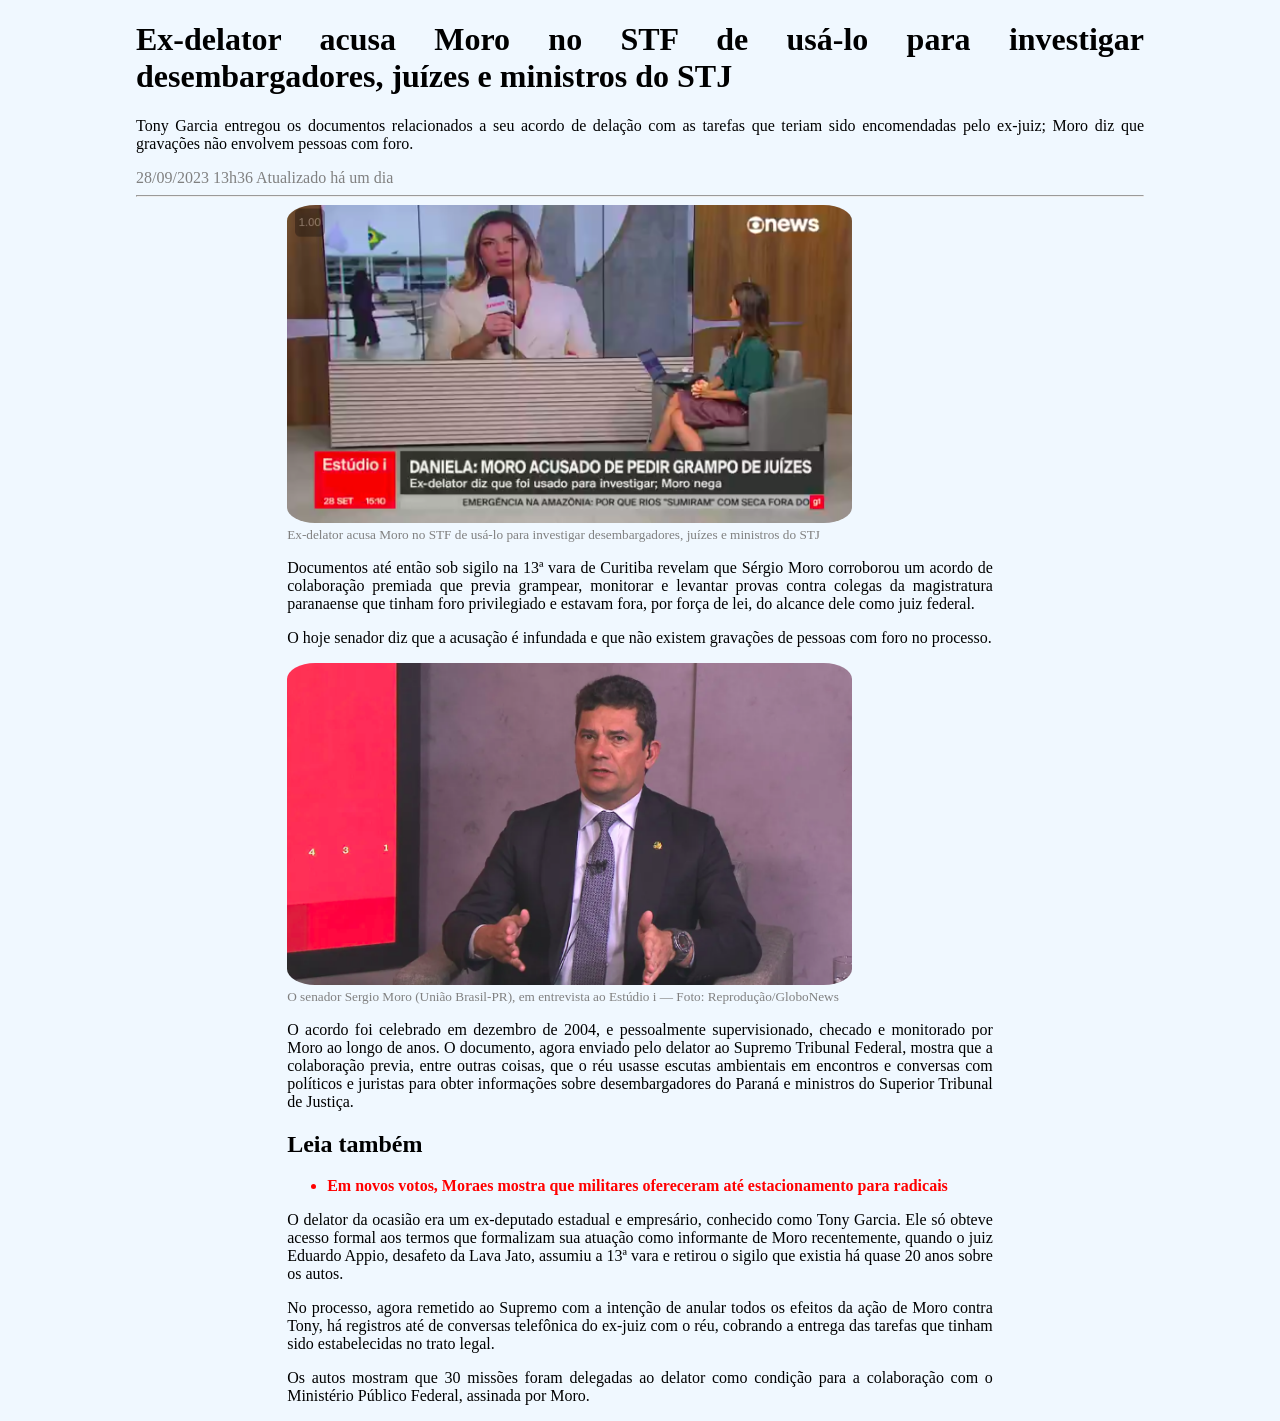
<file: index.html>
<!DOCTYPE html>
<html lang="en">
<head>
    <meta charset="UTF-8">
    <meta name="viewport" content="width=device-width, initial-scale=1.0">
    <link rel="stylesheet" href="./static/css/estilo.css">
    <title>Document</title>
</head>
<body>

    <div>
        <h1>Ex-delator acusa Moro no STF de usá-lo para investigar desembargadores, juízes e ministros do STJ</h1>
    </div>
    

    <p>
        Tony Garcia entregou os documentos relacionados a seu acordo de delação com as tarefas que teriam sido encomendadas pelo ex-juiz; Moro diz que gravações não envolvem pessoas com foro.
    </p>

    <div class="p-peq">
        28/09/2023 13h36  Atualizado há um dia
    </div>

    <hr>


    <div class="miolo">

        <a href="https://www.youtube.com/watch?v=acBgONy3uoc">
            <img src="./static/img/daniela.png" alt=""width="80%" height="80%">    
        </a>
        
        
        
        
        <div class="p-mini">
            Ex-delator acusa Moro no STF de usá-lo para investigar desembargadores, juízes e ministros do STJ
        </div>
        
        
        <p>Documentos até então sob sigilo na 13ª vara de Curitiba revelam que Sérgio Moro corroborou um acordo de colaboração premiada que previa grampear, monitorar e levantar provas contra colegas da magistratura paranaense que tinham foro privilegiado e estavam fora, por força de lei, do alcance dele como juiz federal.
        </p>

        <p>O hoje senador diz que a acusação é infundada e que não existem gravações de pessoas com foro no processo.</p>


        <a href="https://www.youtube.com/watch?v=acBgONy3uoc">
            <img src="./static/img/marreco.png" alt="" alt=""width="80%" height="80%">   
        </a>

        <div class="p-mini">O senador Sergio Moro (União Brasil-PR), em entrevista ao Estúdio i — Foto: Reprodução/GloboNews</div>


        <p>
            O acordo foi celebrado em dezembro de 2004, e pessoalmente supervisionado, checado e monitorado por Moro ao longo de anos.

O documento, agora enviado pelo delator ao Supremo Tribunal Federal, mostra que a colaboração previa, entre outras coisas, que o réu usasse escutas ambientais em encontros e conversas com políticos e juristas para obter informações sobre desembargadores do Paraná e ministros do Superior Tribunal de Justiça.
        </p>

        <h2>
            Leia também
        </h2>

<div class="link-g1">
    <ul>
        <li><a style="color: red; 
            text-decoration: none"
            href="https://g1.globo.com/politica/blog/daniela-lima/post/2023/09/26/em-novos-votos-moraes-mostra-que-militares-ofereceram-ate-estacionamento-para-radicais.ghtml">
            Em novos votos, Moraes mostra que militares ofereceram até estacionamento para radicais</a></li>
    </ul>
</div>


<p>O delator da ocasião era um ex-deputado estadual e empresário, conhecido como Tony Garcia. Ele só obteve acesso formal aos termos que formalizam sua atuação como informante de Moro recentemente, quando o juiz Eduardo Appio, desafeto da Lava Jato, assumiu a 13ª vara e retirou o sigilo que existia há quase 20 anos sobre os autos.
</p>

<p>
    No processo, agora remetido ao Supremo com a intenção de anular todos os efeitos da ação de Moro contra Tony, há registros até de conversas telefônica do ex-juiz com o réu, cobrando a entrega das tarefas que tinham sido estabelecidas no trato legal.
</p>
        
<p>
    Os autos mostram que 30 missões foram delegadas ao delator como condição para a colaboração com o Ministério Público Federal, assinada por Moro.
</p>
        

    </div>




</body>
</html>
</file>
<file: static/css/estilo.css>
html{
    margin-left: 10%;
    margin-right: 10%;

    background-color:aliceblue;

    text-align: justify;
    text-justify: inter-word;
}

.p-peq{
    font-size: 13 px;
    color: grey
}

.p-mini{
    font-size: 0.83em;
    color: grey
}

.miolo{
    margin-left: 15%;
    margin-right: 15%;

}

.link-g1{
    color: red;
    font-weight: bold;
}

img {
    border-radius: 5%;
  }
</file>
